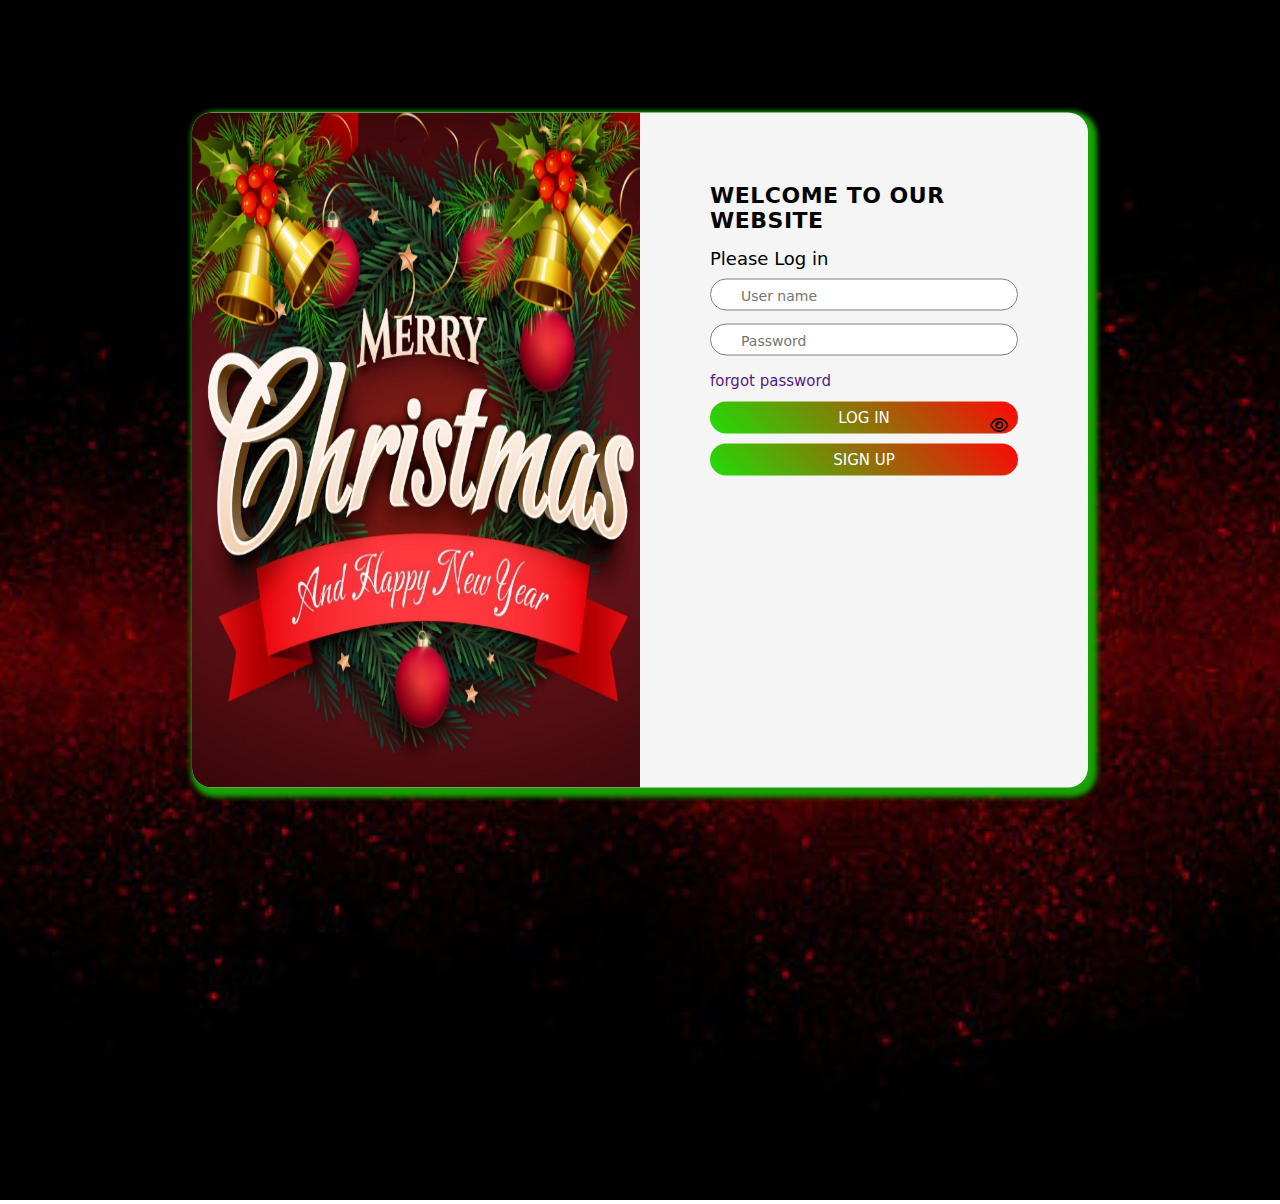
<file: src/html/index.html>
<!DOCTYPE html>
<html lang="en">
<head>
    <meta charset="UTF-8">
    <meta name="viewport" content="width=device-width, initial-scale=1.0">
    <title>Log in</title>
    <link rel="stylesheet" href="../css/index.css">
    <link rel="stylesheet" href="https://cdnjs.cloudflare.com/ajax/libs/font-awesome/6.4.2/css/all.min.css">

</head>
<body>
    <div class="banner">
        <img src="../../img/1800000ilOsHENaG3MkKqUJvm4S1d.jpg" alt="">
    </div>
    <div class="container">
        
        <div class="right">
            <img src="../../img/christmas-logo-flyer-design-template-c3e42f126016dda74e6597716cbfc2b4_screen.jpg" alt="">
        </div>
        <div class="left">
            <div class="header">
                <h2>WELCOME TO OUR WEBSITE</h2>
                <h4> Please Log in</h4>
            </div>
            <div class="input">
                <input type="email" class="form-control" id="exampleInputEmail1" aria-describedby="emailHelp"placeholder="User name" required>
            </div>
            <div class="input password">
                <input type="password" class="form-control" id="exampleInputPassword1" placeholder="Password" required>
                <span>
                    <i class="fa-regular fa-eye" onclick="showHidePassword()"></i>
                </span>
            </div>
            <div class="showpassword">
                <!-- <input type="checkbox" class="form-check-input" id="exampleCheck1">
                <label class="form-check-label" for="exampleCheck1">Show password</label> -->

            </div>
            <div class="forgot">
                <a href="">forgot password</a>
            </div>
            <div class="btn">
                <button type="submit" class="btn btn-primary" onclick="log_in()">log in</button>
            </div>
            <div class="btn">
                <button><a href="../html/sign up2.html">sign up</a></button>
            </div>
            <!-- <div class="with">
                <div class="fb">
                    <a href=""><i class="fa-brands fa-facebook"></i></a>
                </div>
                <div class="gg">
                    <a href=""><i class="fa-brands fa-google"></i></a>
                </div>
                
            </div> -->
        </div>
    </div>
</body>
<script src="../js/usser.js"></script>
<script src="../js/main.js"></script>
</html>
</file>
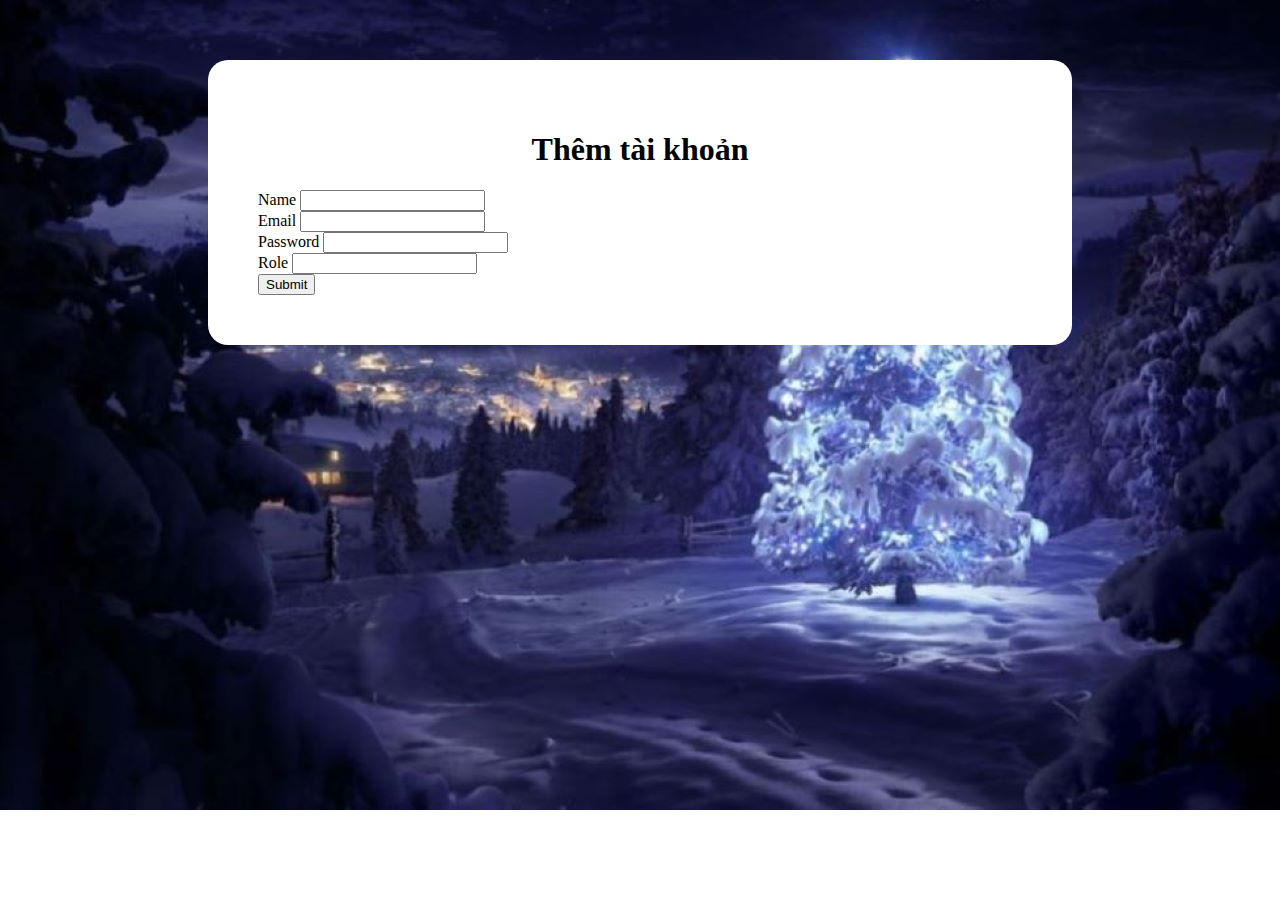
<file: src/html/create user.html>
<!DOCTYPE html>
<html lang="en">
<head>
    <meta charset="UTF-8">
    <meta name="viewport" content="width=device-width, initial-scale=1.0">
    <link href="https://cdn.jsdelivr.net/npm/bootstrap@5.3.2/dist/css/bootstrap.min.css" rel="stylesheet" integrity="sha384-T3c6CoIi6uLrA9TneNEoa7RxnatzjcDSCmG1MXxSR1GAsXEV/Dwwykc2MPK8M2HN" crossorigin="anonymous">
    <title>Create</title>
    <link rel="stylesheet" href="../css/create.css">
</head>
<body>
  <!-- <div class="background">
    <img src="../../img/196797.jpg" alt="">
  </div> -->
    <div class="app">
      <h1>Thêm tài khoản</h1>
      <div class="mb-3">
        <label for="exampleInputPassword1" class="form-label text">Name</label>
        <input type="text" class="form-control description" id="exampleInputPassword1">
      </div>
        <div class="mb-3">
            <label for="exampleInputEmail1" class="form-label text">Email</label>
            <input type="email" class="form-control name" id="exampleInputEmail1" aria-describedby="emailHelp">
          </div>
          <div class="mb-3">
            <label for="exampleInputPassword1"  class="form-label text">Password</label>
            <input type="number" class="form-control price" id="exampleInputPassword1">
          </div>
          <div class="mb-3">
            <label for="exampleInputPassword1" class="form-label text">Role</label>
            <input type="text" class="form-control description" id="exampleInputPassword1">
          </div>
          <button type="submit" class="btn btn-primary text" onclick="add ()">Submit</button>
    </div>
</body>
<script src="../js/create user.js"></script>
</html>
</file>
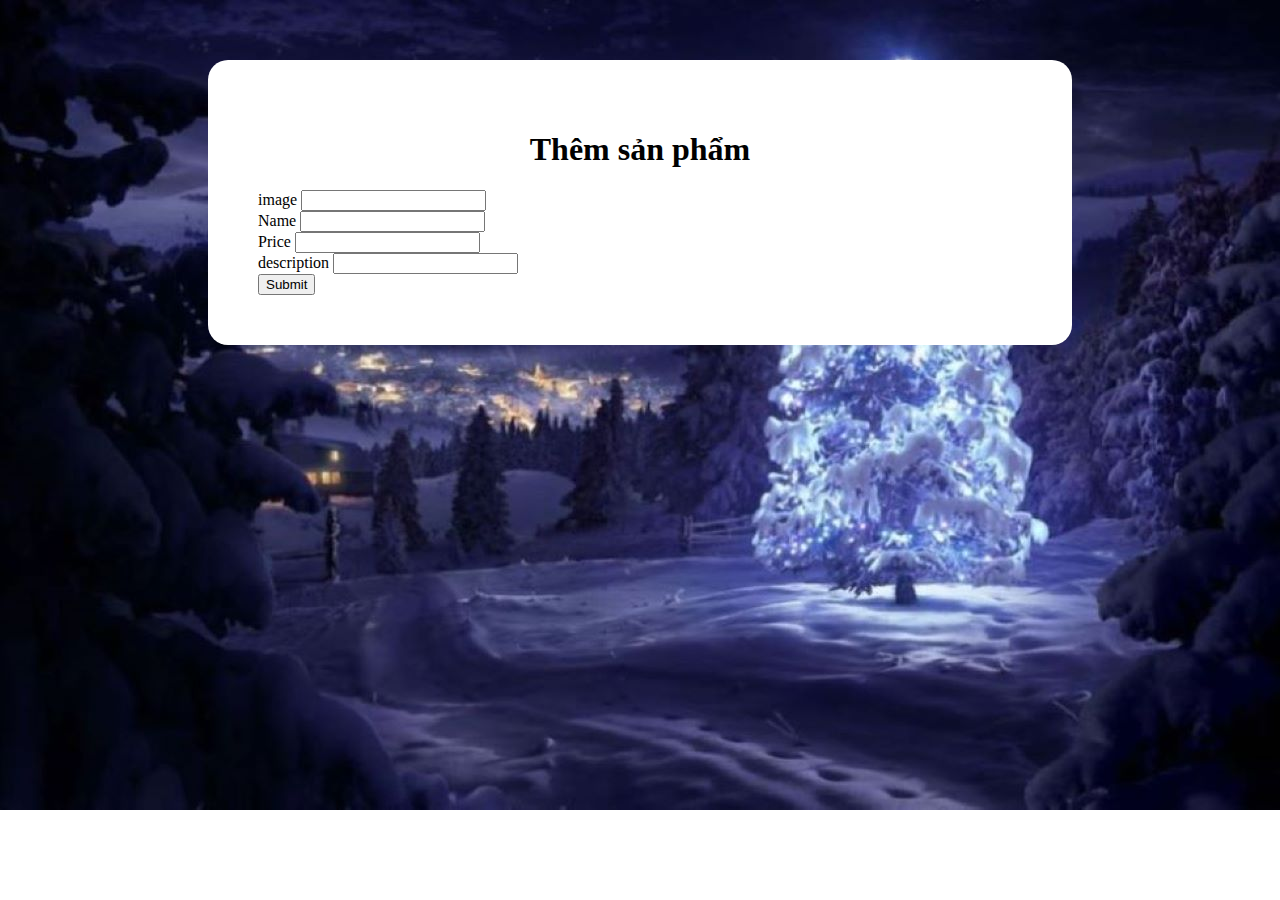
<file: src/html/create.html>
<!DOCTYPE html>
<html lang="en">
<head>
    <meta charset="UTF-8">
    <meta name="viewport" content="width=device-width, initial-scale=1.0">
    <link href="https://cdn.jsdelivr.net/npm/bootstrap@5.3.2/dist/css/bootstrap.min.css" rel="stylesheet" integrity="sha384-T3c6CoIi6uLrA9TneNEoa7RxnatzjcDSCmG1MXxSR1GAsXEV/Dwwykc2MPK8M2HN" crossorigin="anonymous">
    <title>Create</title>
    <link rel="stylesheet" href="../css/create.css">
</head>
<body>
  <!-- <div class="background">
    <img src="../../img/196797.jpg" alt="">
  </div> -->
    <div class="app">
      <h1>Thêm sản phẩm</h1>
      <div class="mb-3">
        <label for="exampleInputPassword1" class="form-label text">image</label>
        <input type="text" class="form-control description" id="exampleInputPassword1">
      </div>
        <div class="mb-3">
            <label for="exampleInputEmail1" class="form-label text">Name</label>
            <input type="email" class="form-control name" id="exampleInputEmail1" aria-describedby="emailHelp">
          </div>
          <div class="mb-3">
            <label for="exampleInputPassword1"  class="form-label text">Price</label>
            <input type="number" class="form-control price" id="exampleInputPassword1">
          </div>
          <div class="mb-3">
            <label for="exampleInputPassword1" class="form-label text">description</label>
            <input type="text" class="form-control description" id="exampleInputPassword1">
          </div>
          <button type="submit" class="btn btn-primary text" onclick="add ()">Submit</button>
    </div>
</body>
<script src="../js/create.js"></script>
</html>
</file>
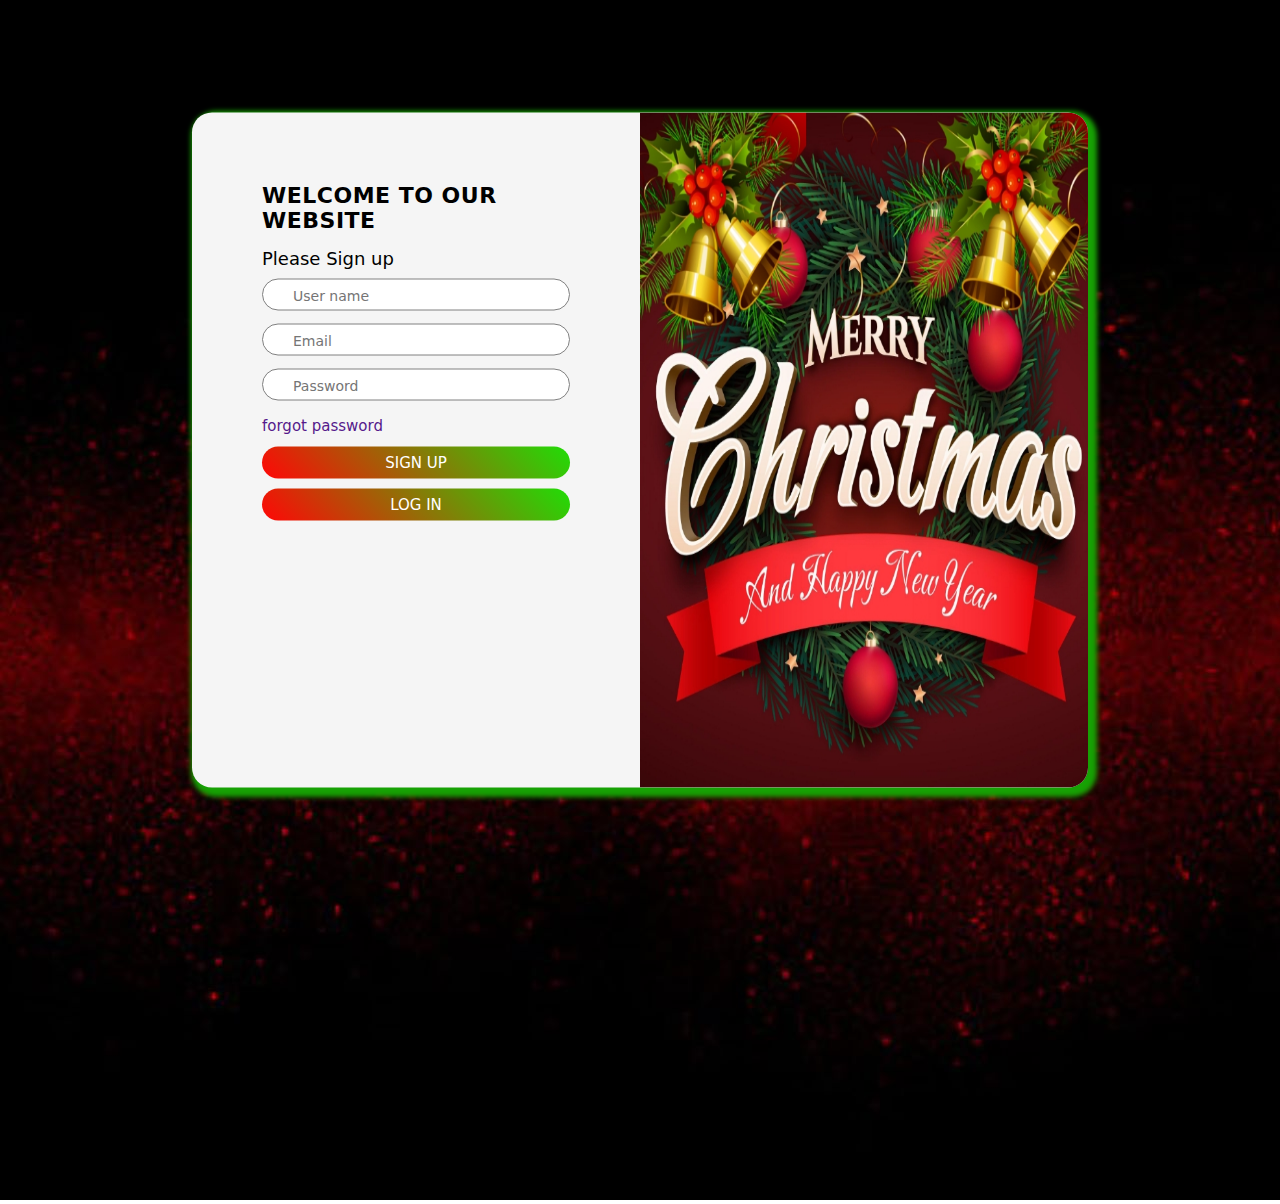
<file: src/html/sign up2.html>
<!DOCTYPE html>
<html lang="en">
<head>
    <meta charset="UTF-8">
    <meta name="viewport" content="width=device-width, initial-scale=1.0">
    <title>Sign up</title>
    <link rel="stylesheet" href="../css/sign up.css">
    <link rel="stylesheet" href="https://cdnjs.cloudflare.com/ajax/libs/font-awesome/6.4.2/css/all.min.css">

</head>
<body>
    <div class="banner">
        <img src="../../img/1800000ilOsHENaG3MkKqUJvm4S1d.jpg" alt="">
    </div>
    <div class="container">
        <div class="left">
            <div class="header">
                <h2>WELCOME TO OUR WEBSITE</h2>
                <h4> Please Sign up</h4>
            </div>
            <div class="input">
                <input type="name" class="form-control" id="exampleInputName1" aria-describedby="emailHelp"placeholder="User name" required>
            </div>
            <div class="input">
                <input type="email" class="form-control" id="exampleInputEmail1" aria-describedby="emailHelp"placeholder="Email" required>
            </div>
            <div class="input  password">
                <input type="password" class="form-control" id="exampleInputPassword1" placeholder="Password" required>
            </div>

            <div class="forgot">
                <a href="">forgot password</a>
            </div>

            <div class="btn">
                <button type="submit" class="btn btn-primary" onclick="sign_up()">sign up</button>
            </div>
            <div class="btn">
                <button><a href="../html/index.html">log in</a></button>
            </div>
            <!-- <div class="btn">
                <button><a href="">guest</a></button>
            </div> -->
            <!-- <div class="with">
                <div class="fb">
                    <a href=""><i class="fa-brands fa-facebook"></i></a>
                </div>
                <div class="gg">
                    <a href=""><i class="fa-brands fa-google"></i></a>
                </div>
                
            </div> -->
        </div>
        <div class="right">
            <img src="../../img/christmas-logo-flyer-design-template-c3e42f126016dda74e6597716cbfc2b4_screen.jpg" alt="">
        </div>
    </div>
</body>
<script src="../js/main.js"></script>
<script src="../js/usser.js"></script>
</html>
</file>
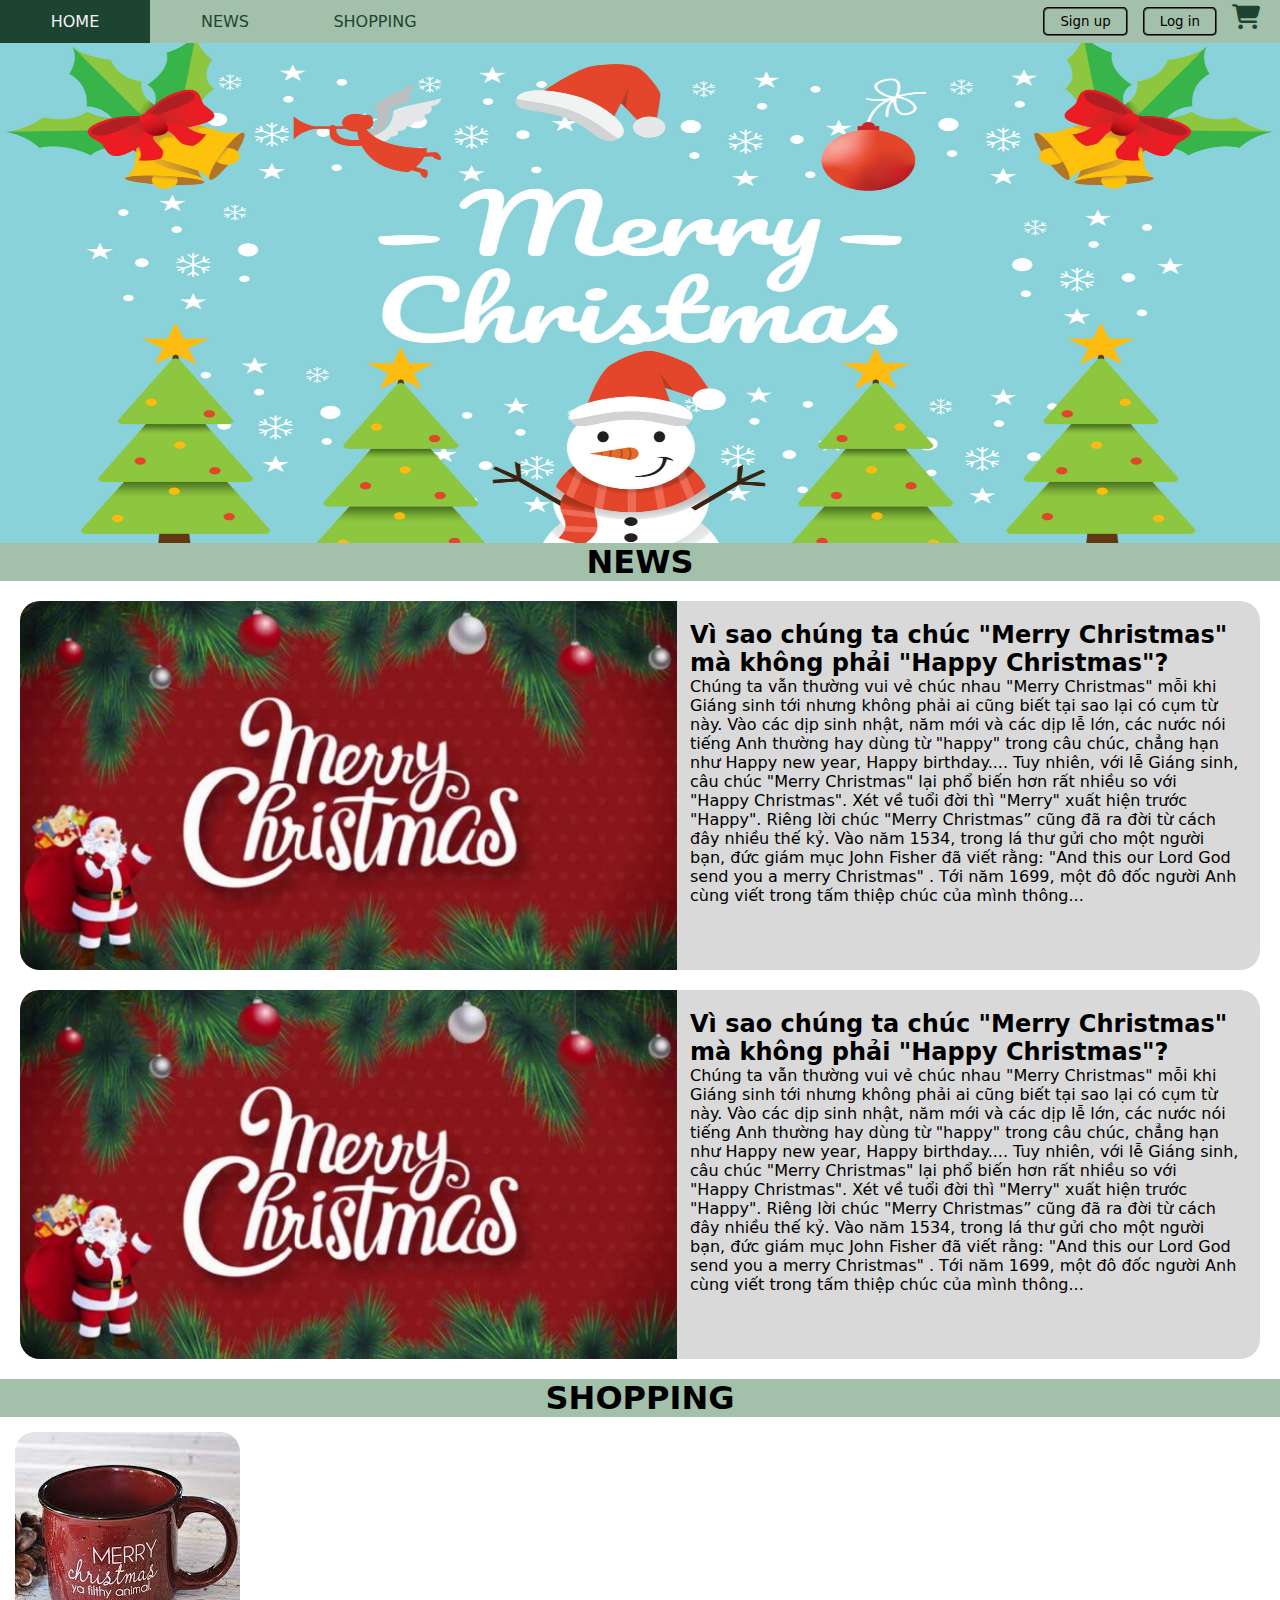
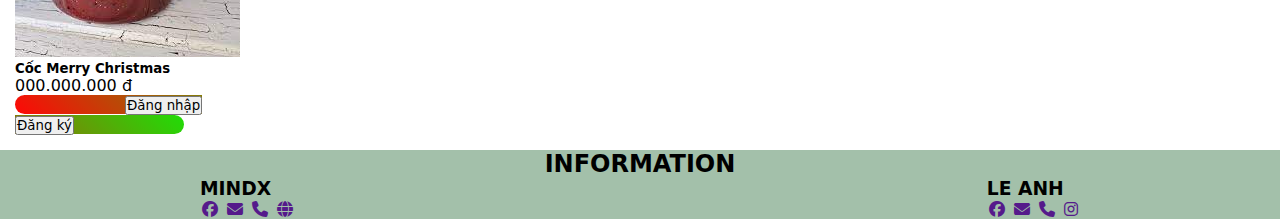
<file: src/html/trang chu.html>
<!DOCTYPE html>
<html lang="en">
<head>
    <meta charset="UTF-8">
    <meta name="viewport" content="width=device-width, initial-scale=1.0">
    <title>Trang chủ</title>
    <link rel="stylesheet" href="../css/trang chủ.css">
    <link href="https://cdn.jsdelivr.net/npm/bootstrap@5.3.2/dist/css/bootstrap.min.css" rel="stylesheet" integrity="sha384-T3c6CoIi6uLrA9TneNEoa7RxnatzjcDSCmG1MXxSR1GAsXEV/Dwwykc2MPK8M2HN" crossorigin="anonymous">
    <link rel="stylesheet" href="https://cdnjs.cloudflare.com/ajax/libs/font-awesome/6.4.2/css/all.min.css">

</head>
<body>
    <div id="html">
        <div id="header">
            <div class="home">
                <div class="menu">
                    <ul>
                        <li><a href="">HOME</a></li>
                        <li><a href="">NEWS</a></li>
                        <li><a href="">SHOPPING</a></li>
                    </ul>
                </div>
                <div class="right-home">
                    <button><a href="../html/sign up2.html">Sign up</a></button>
                    <button><a href="../html/index.html">Log in</a></button>
                    <a href=""><i class="fa-solid fa-cart-shopping"></i></a>
                </div>
            </div>
            <div class="banner">
                <img class="show" src="../../img/banner1.jpg" alt="">
            </div>

        </div>
        <div id="body">
            <div class="new">
                <h1>NEWS</h1>
                <div class="obj1">
                    <div class="img">
                        <img src="../../img/obj1.jpg" alt="">
                    </div>
                    <div class="text">
                        <div class="title"><h2>Vì sao chúng ta chúc "Merry Christmas" mà không phải "Happy Christmas"?</h2></div>
                        <p>Chúng ta vẫn thường vui vẻ chúc nhau "Merry Christmas" mỗi khi Giáng sinh tới nhưng không phải ai cũng biết tại sao lại có cụm từ này.
                            Vào các dịp sinh nhật, năm mới và các dịp lễ lớn, các nước nói tiếng Anh thường hay dùng từ "happy" trong câu chúc, chẳng hạn như Happy new year, Happy birthday.... Tuy nhiên, với lễ Giáng sinh, câu chúc "Merry Christmas" lại phổ biến hơn rất nhiều so với "Happy Christmas".
                            
                            Xét về tuổi đời thì "Merry" xuất hiện trước "Happy". Riêng lời chúc "Merry Christmas” cũng đã ra đời từ cách đây nhiều thế kỷ.
                            
                            Vào năm 1534, trong lá thư gửi cho một người bạn, đức giám mục John Fisher đã viết rằng: "And this our Lord God send you a merry Christmas" .
                            
                            Tới năm 1699, một đô đốc người Anh cùng viết trong tấm thiệp chúc của mình thông... </p>
                        
                    </div>
                </div>
                <div class="obj1">
                    <div class="img">
                        <img src="../../img/obj1.jpg" alt="">
                    </div>
                    <div class="text">
                        <div class="title"><h2>Vì sao chúng ta chúc "Merry Christmas" mà không phải "Happy Christmas"?</h2></div>
                        <p>Chúng ta vẫn thường vui vẻ chúc nhau "Merry Christmas" mỗi khi Giáng sinh tới nhưng không phải ai cũng biết tại sao lại có cụm từ này.
                            Vào các dịp sinh nhật, năm mới và các dịp lễ lớn, các nước nói tiếng Anh thường hay dùng từ "happy" trong câu chúc, chẳng hạn như Happy new year, Happy birthday.... Tuy nhiên, với lễ Giáng sinh, câu chúc "Merry Christmas" lại phổ biến hơn rất nhiều so với "Happy Christmas".
                            
                            Xét về tuổi đời thì "Merry" xuất hiện trước "Happy". Riêng lời chúc "Merry Christmas” cũng đã ra đời từ cách đây nhiều thế kỷ.
                            
                            Vào năm 1534, trong lá thư gửi cho một người bạn, đức giám mục John Fisher đã viết rằng: "And this our Lord God send you a merry Christmas" .
                            
                            Tới năm 1699, một đô đốc người Anh cùng viết trong tấm thiệp chúc của mình thông... </p>
                        
                    </div>
                </div>
            </div>
            <div class="shopping">
                <h1>SHOPPING</h1>
                <div class="product">
                    <div class="card" style="width: 18rem;">
                        <img src="../../img/cocos.jfif" class="card-img-top" alt="...">
                        <div class="card-body">
                          <h5 class="card-title">Cốc Merry Christmas</h5>
                          <p class="card-text">000.000.000 đ</p>
                          <a href="#" class="btn btn-primary">Buy</a>
                        </div>
                    </div>
    
                </div>
                </div>
            </div>
        </div>
        <div id="footer">
            <div class="title-footer">
                <h2>INFORMATION</h2>
            </div>
            <div class="information">
                <div class="mindxin4">
                    <h3>MINDX</h3>
                    <a id="fb" href=""><i class="fa-brands fa-facebook"></i></a>
                    <a href=""><i class="fa-solid fa-envelope"></i></a>
                    <a href=""><i class="fa-solid fa-phone"></i></a>
                    <a href=""><i class="fa-solid fa-globe"></i></a>
                </div>
                <div class="lanhin4">
                    <h3>LE ANH</h3>
                    <a href=""><i class="fa-brands fa-facebook"></i></a>
                    <a href=""><i class="fa-solid fa-envelope"></i></a>
                    <a href=""><i class="fa-solid fa-phone"></i></a>
                    <a href=""><i class="fa-brands fa-instagram"></i></a>
            </div>
            </div>
        </div>
    </div>
</body>
<script src="../js/trang chủ.js"></script>
</html>
</file>
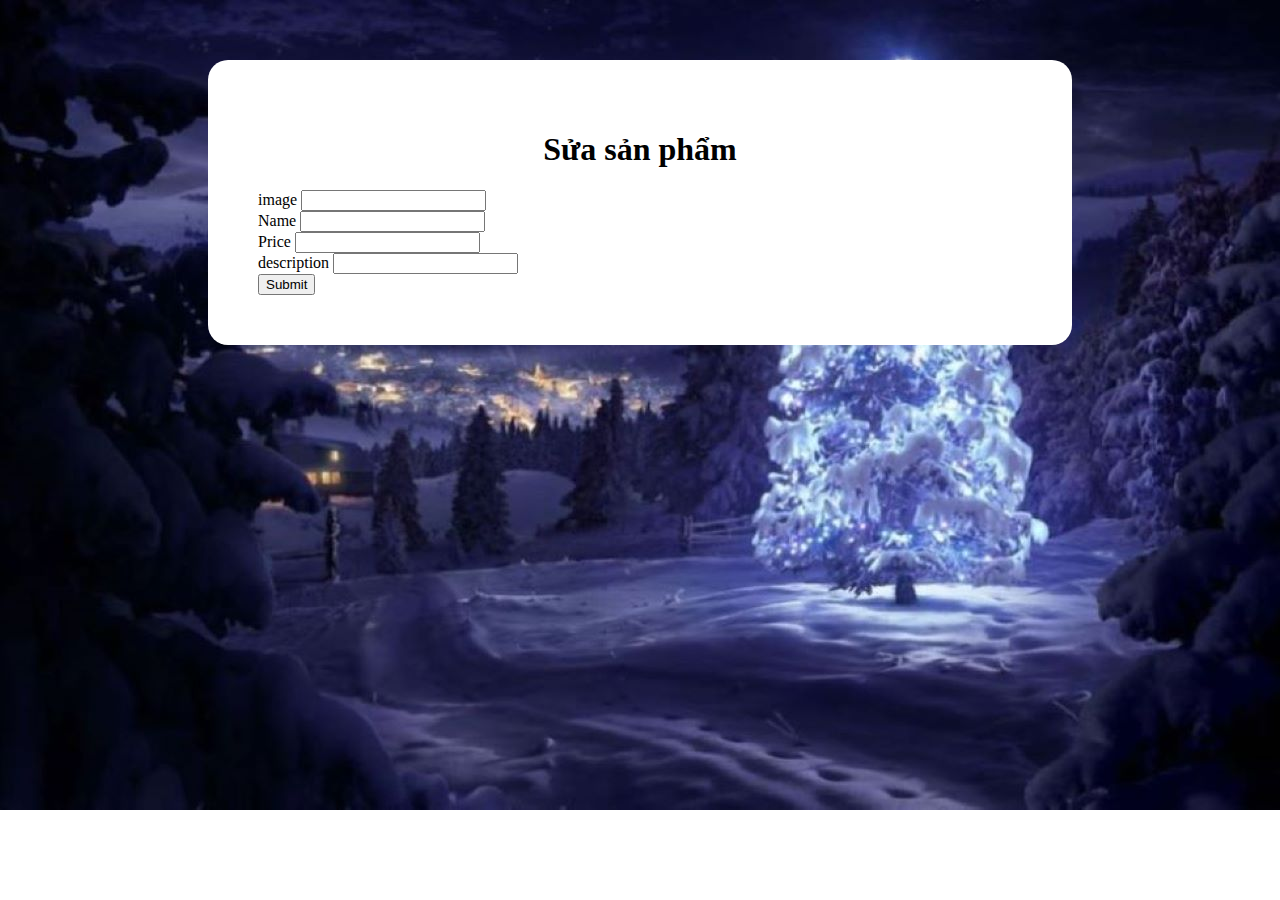
<file: src/html/updateproduct.html>
<!DOCTYPE html>
<html lang="en">
<head>
    <meta charset="UTF-8">
    <meta name="viewport" content="width=device-width, initial-scale=1.0">
    <link href="https://cdn.jsdelivr.net/npm/bootstrap@5.3.2/dist/css/bootstrap.min.css" rel="stylesheet" integrity="sha384-T3c6CoIi6uLrA9TneNEoa7RxnatzjcDSCmG1MXxSR1GAsXEV/Dwwykc2MPK8M2HN" crossorigin="anonymous">
    <title>update</title>
    <link rel="stylesheet" href="../css/create.css">
</head>
<body>
  <!-- <div class="background">
    <img src="../../img/196797.jpg" alt="">
  </div> -->
    <div class="app">
      <h1>Sửa sản phẩm</h1>
      <div class="mb-3">
        <label for="exampleInputPassword1" class="form-label text">image</label>
        <input type="text" class="form-control description" id="exampleInputPassword1">
      </div>
        <div class="mb-3">
            <label for="exampleInputEmail1" class="form-label text">Name</label>
            <input type="email" class="form-control name" id="exampleInputEmail1" aria-describedby="emailHelp">
          </div>
          <div class="mb-3">
            <label for="exampleInputPassword1"  class="form-label text">Price</label>
            <input type="number" class="form-control price" id="exampleInputPassword1">
          </div>
          <div class="mb-3">
            <label for="exampleInputPassword1" class="form-label text">description</label>
            <input type="text" class="form-control description" id="exampleInputPassword1">
          </div>
          <button type="submit" class="btn btn-primary text" onclick="updateProduct(${id})">Submit</button>
    </div>
</body>
<script src="../js/updateproduct.js"></script>
</html>
</file>
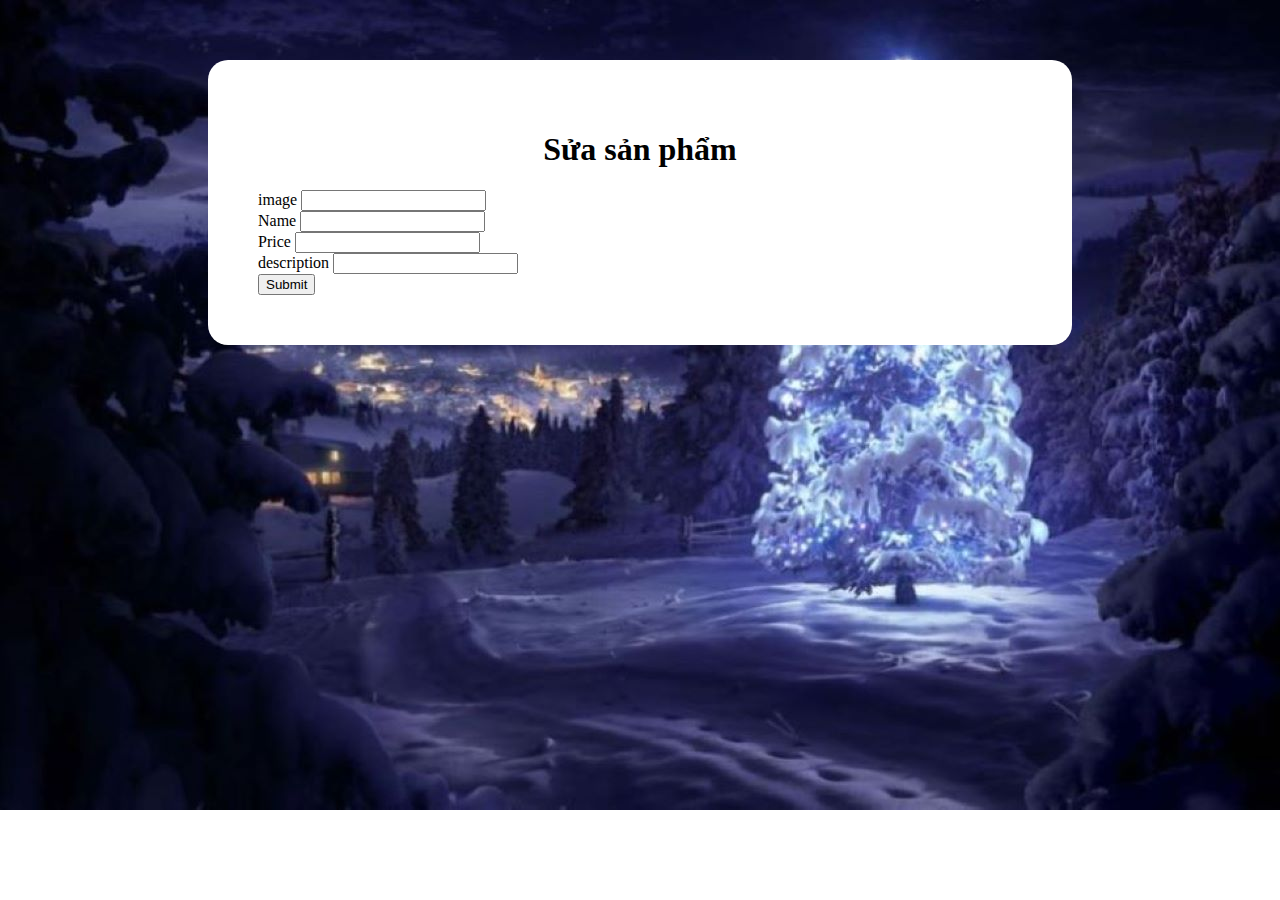
<file: src/html/updateuser.html>
<!DOCTYPE html>
<html lang="en">
<head>
    <meta charset="UTF-8">
    <meta name="viewport" content="width=device-width, initial-scale=1.0">
    <link href="https://cdn.jsdelivr.net/npm/bootstrap@5.3.2/dist/css/bootstrap.min.css" rel="stylesheet" integrity="sha384-T3c6CoIi6uLrA9TneNEoa7RxnatzjcDSCmG1MXxSR1GAsXEV/Dwwykc2MPK8M2HN" crossorigin="anonymous">
    <title>update</title>
    <link rel="stylesheet" href="../css/create.css">
</head>
<body>
  <!-- <div class="background">
    <img src="../../img/196797.jpg" alt="">
  </div> -->
    <div class="app">
      <h1>Sửa sản phẩm</h1>
      <div class="mb-3">
        <label for="exampleInputPassword1" class="form-label text">image</label>
        <input type="text" class="form-control description" id="exampleInputPassword1">
      </div>
        <div class="mb-3">
            <label for="exampleInputEmail1" class="form-label text">Name</label>
            <input type="email" class="form-control name" id="exampleInputEmail1" aria-describedby="emailHelp">
          </div>
          <div class="mb-3">
            <label for="exampleInputPassword1"  class="form-label text">Price</label>
            <input type="number" class="form-control price" id="exampleInputPassword1">
          </div>
          <div class="mb-3">
            <label for="exampleInputPassword1" class="form-label text">description</label>
            <input type="text" class="form-control description" id="exampleInputPassword1">
          </div>
          <button type="submit" class="btn btn-primary text" onclick="updateProduct(${id})">Submit</button>
    </div>
</body>
<script src="../js/updateuser.js"></script>
</html>
</file>
<file: src/css/index.css>
*{
    margin: 0;
    padding: 0;
    box-sizing: border-box;
    font-family: system-ui, -apple-system, BlinkMacSystemFont, 'Segoe UI', Roboto, Oxygen, Ubuntu, Cantarell, 'Open Sans', 'Helvetica Neue', sans-serif;
}
.container{
    width: 70%;
    height: 75%;
    display: flex;
    position: absolute;
    transform: translate(-50%, -50%);
    top: 50%;
    left: 50%;
    background-color: #f5f5f5;
    justify-content: space-between;
    border-radius: 20px;
    box-shadow: 4px 4px 5px 5px (0,0,0rgba,0.75);
-webkit-box-shadow: 4px 4px 5px 5px #17a104;
-moz-box-shadow: 4px 4px 5px 5px rgba(0,0,0,0.75);
}

.left,.right{
    width: 50%;
}
/* .left{
    padding: 90px 20px 0px 50px;
} */
.left{
    padding: 70px;
}

.header h2{
    font-size: 22px;
    letter-spacing: 0.5px;
    margin-bottom: 15px;
}
.header h4{
    font-size: 18px;
    font-weight: normal;
    margin-bottom: 10px;
}
.input{
    margin-bottom: 5px;
    height: 40px;

}
.input input{
    width: 100%;
    height: 80%;
    border-radius: 30px;
    border: 1px solid gray;
    color: black;
    font-size: 17px;
    padding: 7px;
    padding-left: 30px;

}
::placeholder{
    font-size: 14px;
}
.input i{
    position: absolute;
    right: 20px;
    top: 15px;
}
.forgot{
    margin-top: 7px;
    margin-bottom: 12px;
    
}
.forgot a{
    font-size: ;
}
.btn button{
    width: 100%;
    height: 100%;
    border: none;
    outline: none;
    cursor: pointer;
    color: white;
    background: linear-gradient(45deg,  #20dd07, rgb(255, 7, 7));
    font-size: 15px;
    text-transform: uppercase;
    border-radius: 30px;
    padding: 7px;
    margin-bottom: 10px;
}
button:hover{
    transform: translate(0,-5px);
}
.fb,.gg{
    /* border: 2px solid gray; */
    height: 50px;
    width: 160px;
    /* border-radius: 40px; */
    text-align: center;
    line-height: 50px;
    font-size: 14px;
}
.fb i:hover,.gg i:hover{
    background-color: #ff0000;
}
.fb i,.gg i{
    padding: 7px;
    margin-right: 8px;
    font-size: 17px;
    color: white;
    background-color: #0033ffd7;
    border-radius: 17px;
}
.with{
    display: flex;
    width: 5%;
    /* justify-content: space-between; */
    cursor: pointer;
}
.right{
    width: 50%;
    height: 100%;
}
.right img{
    width: 100%;
    height: 100%;
    border-radius: 20px 0px 0px 20px;
}
.forgot a{
    font-size: 15px;
    text-decoration: none;
}
.forgot a:hover{
    color: #ff0000;
}
.btn a{
    color: white;
    text-decoration: none;
}
/* .showpassword{
    font-size: 12px;
} */
.passwword{
    position: relative;
}
.password i {
    position: absolute;
    right: 80px;
    top: 45%;
    /* transform: translateY(-50%); */
    cursor: pointer;
    user-select: none;

}
</file>
<file: src/css/create.css>
body{
    background: url(../../img/196797.jpg)no-repeat;
}
.app{
    margin: 60px 200px;
    padding: 50px;
    border-radius: 20px;
    background-color: white;
}
.app .text {
    color: black;
}

.app h1 {
    text-align: center;
}
</file>
<file: src/css/sign up.css>
*{
    margin: 0;
    padding: 0;
    box-sizing: border-box;
    font-family: system-ui, -apple-system, BlinkMacSystemFont, 'Segoe UI', Roboto, Oxygen, Ubuntu, Cantarell, 'Open Sans', 'Helvetica Neue', sans-serif;
}
.container{
    width: 70%;
    height: 75%;
    display: flex;
    position: absolute;
    transform: translate(-50%, -50%);
    top: 50%;
    left: 50%;
    background-color: #f5f5f5;
    justify-content: space-between;
    border-radius: 20px;
    box-shadow: 4px 4px 5px 5px (0,0,0rgba,0.75);
-webkit-box-shadow: 4px 4px 5px 5px #17a104;
-moz-box-shadow: 4px 4px 5px 5px rgba(0,0,0,0.75);
}
.left,.right{
    width: 50%;
}
/* .left{
    padding: 90px 20px 0px 50px;
} */
.left{
    padding: 70px;
}

.header h2{
    font-size: 22px;
    letter-spacing: 0.5px;
    margin-bottom: 15px;
    margin-top: 0;
}
.header h4{
    font-size: 18px;
    font-weight: normal;
    margin-bottom: 10px;
}
.input{
    margin-bottom: 5px;
    height: 40px;
}
.input input{
    width: 100%;
    height: 80%;
    border-radius: 30px;
    border: 1px solid gray;
    color: black;
    font-size: 17px;
    padding: 7px;
    padding-left: 30px;

}
::placeholder{
    font-size: 14px;
}
.input i{
    position: absolute;
    right: 20px;
    top: 15px;
}
.forgot{
    margin-top: 7px;
    margin-bottom: 12px;
    
}
.btn button{
    width: 100%;
    height: 100%;
    border: none;
    outline: none;
    cursor: pointer;
    color: white;
    background: linear-gradient(45deg, rgb(255, 7, 7), #20dd07);
    font-size: 15px;
    text-transform: uppercase;
    border-radius: 30px;
    padding: 7px;
    margin-bottom: 10px;
}
button:hover{
    transform: translate(0,-5px);
}
.fb,.gg{
    /* border: 2px solid gray; */
    height: 50px;
    width: 160px;
    /* border-radius: 40px; */
    text-align: center;
    line-height: 50px;
    font-size: 14px;
}
.fb i:hover,.gg i:hover{
    background-color: #ff0000;
}
.fb i,.gg i{
    padding: 7px;
    margin-right: 8px;
    font-size: 17px;
    color: white;
    background-color: #0033ffd7;
    border-radius: 17px;
}
.with{
    display: flex;
    width: 5%;
    /* justify-content: space-between; */
    cursor: pointer;
}
.right{
    width: 50%;
    height: 100%;
}
.right img{
    width: 100%;
    height: 100%;
    border-radius: 0 20px 20px 0;
}
.forgot a{
    font-size: 15px;
    text-decoration: none;
}
.forgot a:hover{
    color: #ff0000;
}
.btn a{
    color: white;
    text-decoration: none;
}

.passwword{
    position: relative;
}
.password i {
    position: absolute;
    right: 550px;
    top: 45%;
    /* transform: translateY(-50%); */
    cursor: pointer;
    user-select: none;

}
</file>
<file: src/css/trang chủ.css>
*{
    margin: 0;
    padding: 0;
    box-sizing: border-box;
    font-family: system-ui, -apple-system, BlinkMacSystemFont, 'Segoe UI', Roboto, Oxygen, Ubuntu, Cantarell, 'Open Sans', 'Helvetica Neue', sans-serif;

}
#header .home{
    display: flex;
    background-color: #a3c0aa;
    justify-content: space-between;
}
#header .home .right-home{
    margin-top: 5px;
    margin-right: 10px;
}
#header .home .right-home button{
    border-radius: 5px;
    padding: 5px 15px;
    background-color: #a3c0aa;
    border-style:groove;
    margin-right: 10px;
}
#header .home .right-home button:hover a, #header .home .right-home button:hover{
    background-color: #1d4431;
    color: whitesmoke;
}
#header .home .right-home i{
    font-size: 25px;
    color: #1d4431;
    margin-right: 10px;
}
#header .home .right-home i:hover{
    color: rgb(235, 37, 37);
}
#header .menu a{
    text-decoration: none;
    color: white;
    padding: 15px 20px;
    
}
#header .menu a:hover{
    background-color: #1d4431;
    color: #f4f2f3;

}

#header .menu,#header .menu ul  {
    display: flex;
}
#header .menu li{
    list-style: none;
    text-align: center;
    position: relative;
    width: 150px;
    
}

#header .menu {
    background-color: #a3c0aa;
    justify-content: space-between;
}
#header .menu li a {
    padding: 12px 24px;
    display: block;
    text-transform: uppercase ;
    color: #1d4431;
}
.show{
    width: 1027px;
    height: 577px;
}
/* #header .home{
    position: sticky;
    top: 0;
} */
#header .banner {
    position: relative;
    height: 500px;
}

#header  .banner img {
    width: 100%;
    height: 100%;
}
#header .right-home a{
    text-decoration: none;
    color: black;
}

#body .new h1, #body .shopping h1{
    text-align: center;
    background-color:#a3c0aa;
}
ul{
    margin-bottom: 0 !important;
    padding-left: 0 !important;
}
#body .new .obj1{
    display: flex;
    margin: 20px;
    background-color: rgb(218, 217, 217);
    border-radius: 20px;
}
#body .new .obj1 .text{
    margin: 20px;
}
#body .new .obj1 img{
    border-top-left-radius: 20px ;
    border-bottom-left-radius: 20px ;
    height: 100%
}
#body .shopping .product{
    display: flex;
    margin: 15px;
}
#body .shopping .product .card{
    border-radius: 20px;
}
#body .shopping .product .card img{
    border-top-right-radius: 20px;
    border-top-left-radius: 20px;
}
#body .shopping .product .card .btn{
    border-radius: 20px;
    padding-left: 110px;
    padding-right: 110px;
    background: linear-gradient(45deg, rgb(255, 7, 7), #20dd07);
    border: none;
    outline: none;
}
#body .shopping .product .card .btn:hover{
    transform: translate(0,-5px);
}
#body .product{
    gr
}
#footer{
    background-color:#a3c0aa;
}
#footer .title-footer{
    text-align: center;
}
#footer .information{
    display: flex;
    justify-content: space-between;
    margin-left: 200px;
    margin-right: 200px;
}
#footer .information i{
    margin: 2px;
}
#footer .information .mindxin4 i:hover{
    color: rgb(235, 37, 37);
}
#footer .information .lanhin4 i:hover{
    color: rgb(235, 37, 37);
}
</file>
